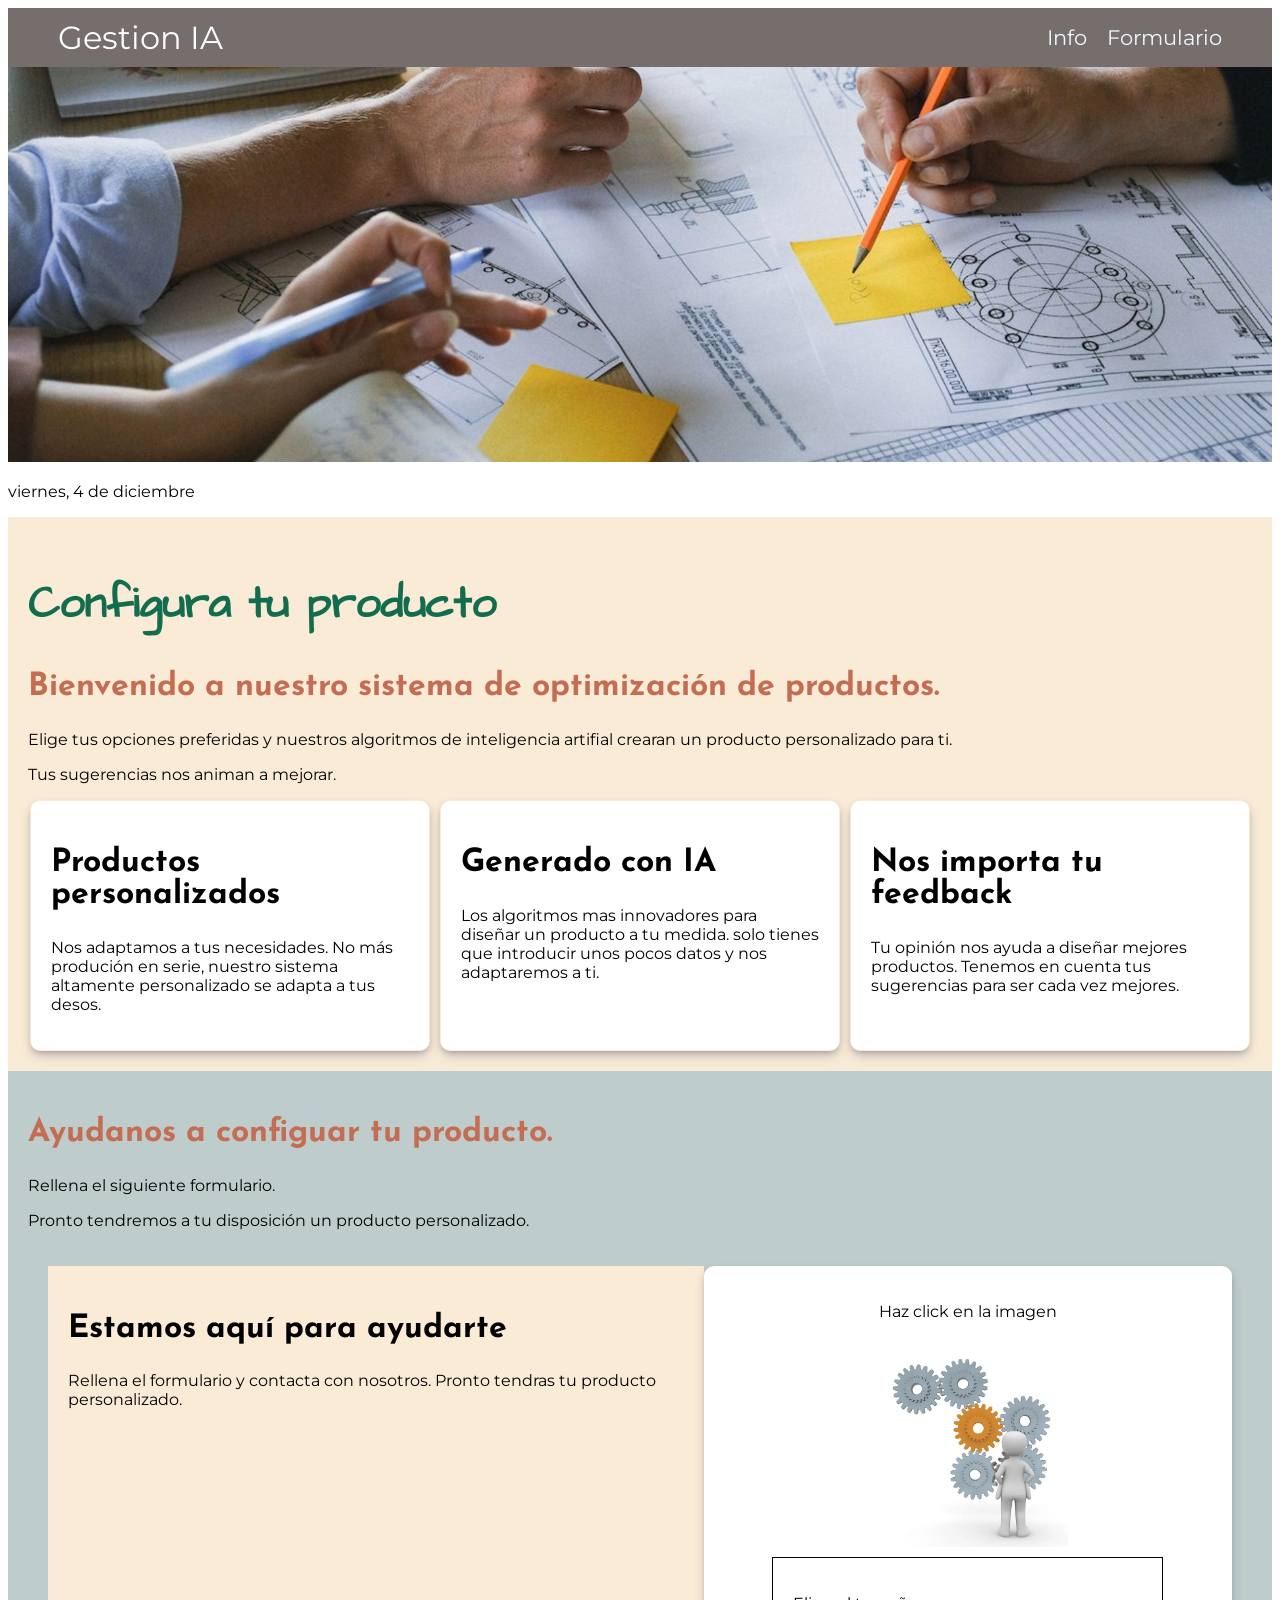
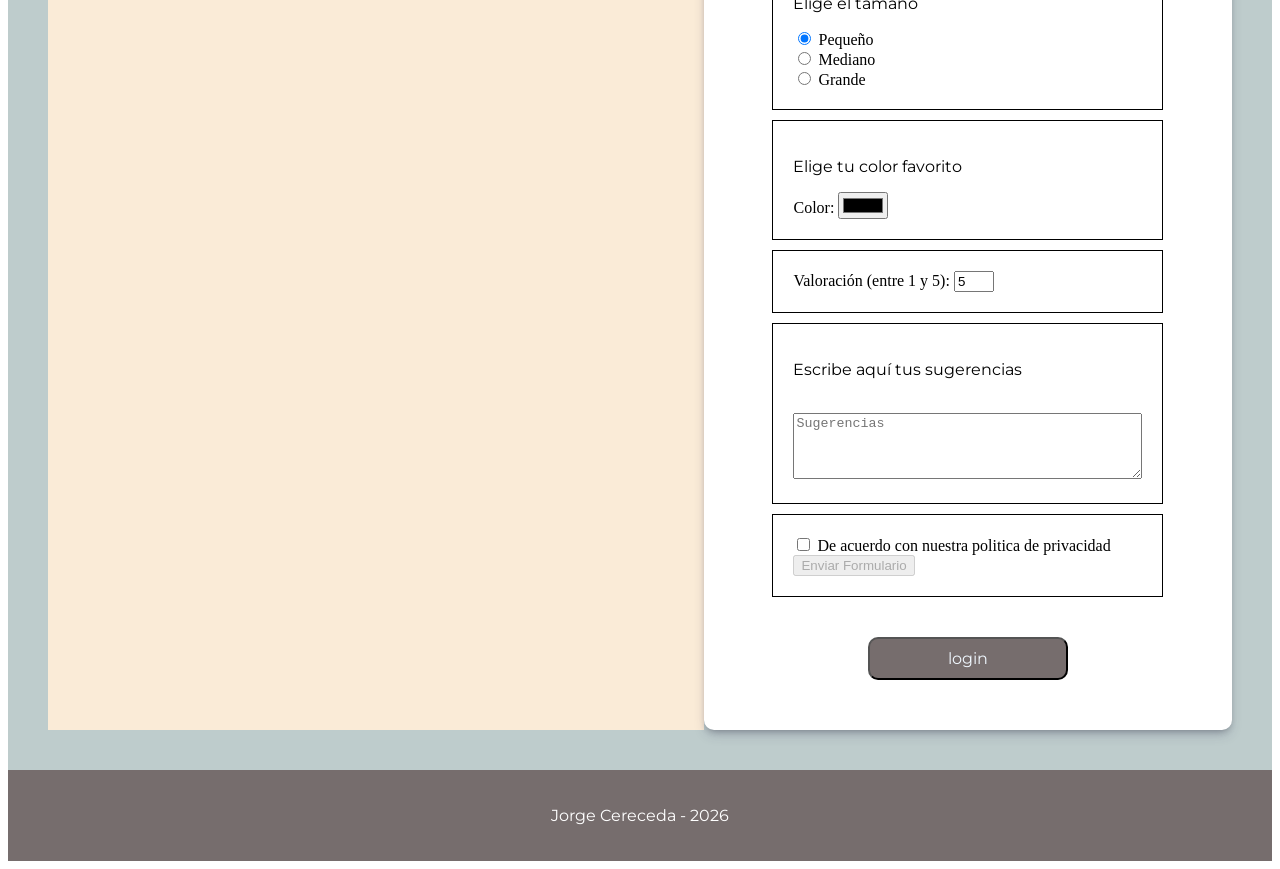
<file: index.html>
<!DOCTYPE html>
<html lang="en">

<head>
    <meta charset="UTF-8">
    <meta name="viewport" content="width=device-width, initial-scale=1.0">
    <title>Configuración inteligente de productos.</title>
    <meta name="description" content="Configuración inteligente de productos. Nuestros algoritmos de IA personalizan tu experiencia a partir de los datos suministrados">
    <link rel="stylesheet" href="styles.css">
    <link href='https://fonts.googleapis.com/css?family=Josefin Sans' rel='stylesheet'>
    <link href='https://fonts.googleapis.com/css?family=Montserrat' rel='stylesheet'>
    <link href='https://fonts.googleapis.com/css?family=Architects Daughter' rel='stylesheet'>
</head>

<body>

    <!--navbar -->
    <nav class="navbar">
        <p>Gestion IA</p>
        <ul class="navlink">
            <li><a href="info.html">Info</a></li>
            <li><a href="index.html#form">Formulario</a></li>
        </ul>
    </nav>

    <img src="img/gestion.jpg" alt="Configura tu producto" width=100% height=auto>
    <p id="date">fecha</p>
    

      
    <!--seccion informacion del proyecto -->
    
    <!--texto informativo -->
    <section class="informacion">
        <h1>Configura tu producto</h1>
        <h2>Bienvenido a nuestro sistema de optimización de productos.</h2>
        <p>Elige tus opciones preferidas y nuestros algoritmos de inteligencia artifial crearan un producto
            personalizado para ti.</p>
        <p>Tus sugerencias nos animan a mejorar.</p>

        <!--tarjetas -->
        <section class="cardcontainer">
            <article class="card">
                <h2>Productos personalizados</h2>
                <p>Nos adaptamos a tus necesidades. No más produción en serie,
                    nuestro sistema altamente personalizado se adapta a tus desos.
                </p>
            </article>

            <article class="card">
                <h2>Generado con IA</h2>
                <p>Los algoritmos mas innovadores para diseñar un producto a tu medida.
                    solo tienes que introducir unos pocos datos y nos adaptaremos a ti.
                </p>
            </article>
            <article class="card">
                <h2>Nos importa tu feedback</h2>
                <p>Tu opinión nos ayuda a diseñar mejores productos. Tenemos en cuenta tus sugerencias
                    para ser cada vez mejores.
                </p>
            </article>
        </section>

    </section>



    <!--seccion formulario -->
    <!--texto informativo -->
    <section class="formback">
        <h2>Ayudanos a configuar tu producto.</h2>
        <p>Rellena el siguiente formulario.</p>
        <p>Pronto tendremos a tu disposición un producto personalizado.</p>


        <!--formulario -->
        <form id="form" class="form">

          <!--panel 1 -->
            <div class="panel1">
                <h2>Estamos aquí para ayudarte</h2>
                <p> Rellena el formulario y contacta con nosotros. Pronto tendras tu producto personalizado.</p>

            </div>

          <!--panel 2-->
            <div class="panel2">
                <p>Haz click en la imagen</p>
                  <img src="img/Trabajando1.webp" id= "imagen" alt="haz click" width=200px height=200px>
                                
                <article class="card2">
                    <p>Elige el tamaño</p>
                    <input type="radio" id="pequeño" name="tamano" value="pequeño" checked>
                    <label for="pequeño">Pequeño</label><br>
                    <input type="radio" id="mediano" name="tamano" value="mediano">
                    <label for="mediano">Mediano</label><br>
                    <input type="radio" id="grande" name="tamano" value="grande">
                    <label for="grande">Grande</label>
                </article>


                <article class="card2">
                    <p>Elige tu color favorito
                    <p>
                    </p>
                    <label for="favcolor">Color:</label>
                    <input type="color" id="favcolor" name="favcolor">
                </article>
                <article class="card2">
                    <label for="valoracion">Valoración (entre 1 y 5):</label>
                    <input type="number" id="valoracion" name="valoracion" min="1" max="5" value="5">
                </article>
                <article class="card2">
                    <p>Escribe aquí tus sugerencias</p>
                    <br>
                    <textarea id="sugerencia" class="textarea" name="sugerencia" rows="4" cols="50" placeholder="Sugerencias"></textarea>
                </article>

                <article class="card2">

                    <input type="checkbox" id="aceptar" name="aceptar" value="aceptado">
                    <label for="enviar"> De acuerdo con nuestra politica de privacidad</label><br>

                    <input type="submit" id="enviar" value="Enviar Formulario" disabled>
                </article>

                  <button type="button" id="loginbutton" class="button">login</button>
            </div>
        </form>
    </section>

    <!--modal login-->
     <div class="modal" id="modal">
        <div class="modalcontent">
    <button type="button" id="closebutton" class="closebutton">X</button>
    <form >
        <label for="username">Nombre</label>
        <input type="text" id="username" name="username"><br><br>
        <label for="pasword">Contraseña</label>
        <input type="password" id="pasword" name="pasword"><br><br>
        <input type="submit" value="login" id="login">
    </form>
    </div>
    </div>

    <!--footer-->
    <footer class="footer">

        <p>Jorge Cereceda - 2026</p>
    </footer>


    <script src="script.js"></script>

</body>

</html>
</file>
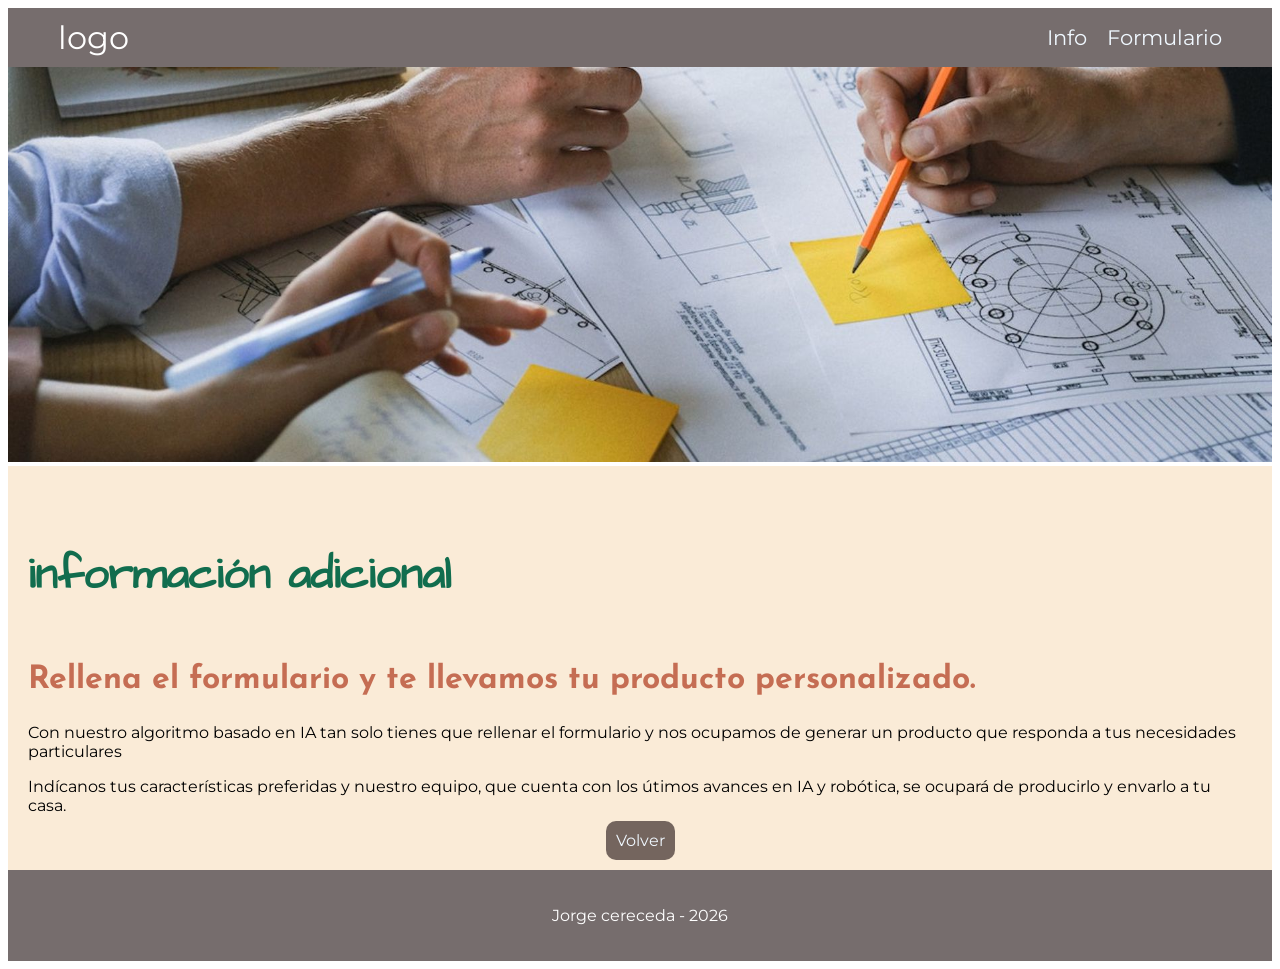
<file: info.html>
<!DOCTYPE html>
<html lang="en">

<head>
    <meta charset="UTF-8">
    <meta name="viewport" content="width=device-width, initial-scale=1.0">
    <title>Informacion sobre el servicio</title>
    <meta name="description" content="Personalización de productos mediante recogida de datos y algoritmos de IA">
    <link rel="stylesheet" href="styles.css">
    <link href='https://fonts.googleapis.com/css?family=Josefin Sans' rel='stylesheet'>
    <link href='https://fonts.googleapis.com/css?family=Montserrat' rel='stylesheet'>
    <link href='https://fonts.googleapis.com/css?family=Architects Daughter' rel='stylesheet'>
</head>

<body>
    <!--navbar -->
    <nav class="navbar">
        <p>logo</p>
        <ul class="navlink">
            <li><a href="info.html" target="_blank">Info</a></li>
            <li><a href="index.html#form">Formulario</a></li>
        </ul>
    </nav>

    <img src="img/gestion.jpg" alt="Configura tu producto" width=100% height=auto>


    <!--informacion-->
    <section>
        <article class="adicional">
            <section>
            <h1>información adicional</h1>

            <h2>
                Rellena el formulario y te llevamos tu producto personalizado.
            </h2>
            <p>Con nuestro algoritmo basado en IA tan solo tienes que rellenar el formulario y nos ocupamos de generar
                un producto que responda a tus necesidades particulares</p>
            <p>Indícanos tus características preferidas y nuestro equipo, que cuenta con los útimos avances en IA y
                robótica, se ocupará de
                producirlo y envarlo a tu casa.
            </p>
            </section>
            <!--boton volver-->
            <section>
            <a href="index.html" class="button">Volver</a>
            </section>
        </article>
    </section>



    <!--footer-->
    <footer class="footer">

        <p>Jorge cereceda - 2026</p>
    </footer>
</body>

</html>
</file>
<file: styles.css>
* {
    box-sizing: border-box;
}

/*fuentes*/
h1 {
    font-family: 'Architects Daughter';
    font-size: 44px;
    color: rgb(17, 109, 78);
}

h2 {
    font-family: 'Josefin Sans';
    font-size: 32px;
    color: rgb(197, 109, 83);
}

p {
    font-family: 'Montserrat';
    font-size: 16px;
}



/*barra navegacion*/
.navbar {
    background-color: rgba(39, 25, 25, 0.63);
    color: rgb(255, 255, 255);
    font-size: 1.3rem;
    padding: 10px 50px;
    display: flex;
    justify-content: space-between;
    align-items: center;
    margin: 0px;
}

.navlink {
    display: flex;
    flex-direction: row;
    justify-content: end;
    margin: 0px;
    gap: 20px;
    list-style-type: none;
}

.navlink a {
    color: aliceblue;
    text-decoration: none;
    font-family: 'Montserrat';
}

.navbar p {
    margin: 0px;
    font-family: 'Montserrat';
    font-size: 2rem;
}

/*footer*/
.footer {
    background-color: rgba(39, 25, 25, 0.63);
    color: rgb(255, 255, 255);
    display: flex;
    justify-content: center;
    padding: 20px;
}


/* seccion informacion*/

.informacion {
    background-color: antiquewhite;
    padding: 20px;
}

.card {
    border-style: solid;
    border-width: 1px;
    border-color: antiquewhite;
    border-radius: 10px;
    padding: 20px;
    background-color: white;
    width: 30%;
    min-width: 400px;
    box-shadow: rgba(50, 50, 93, 0.25) 0px 6px 12px -2px, rgba(0, 0, 0, 0.3) 0px 3px 7px -3px;
}

.card h2 {
    color: black;
}

.cardcontainer {
    display: flex;
    flex-wrap: wrap;
    justify-content: center;
    gap: 10px;
}




/*seccion formulario*/
.formback {
    background-color: rgb(190, 204, 204);
    padding: 20px;
}

.form {
    display: flex;
    justify-content: space-between;
    padding: 20px;
    margin: auto;
}

.panel1 h2 {
    color: black;
}

.panel1 {
    background-color: antiquewhite;
    padding: 20px;
}

.panel2 {
    background-color: rgb(255, 255, 255);
    padding: 20px;
    width: 600px;
    border-radius: 10px;
    box-shadow: rgba(50, 50, 93, 0.25) 0px 6px 12px -2px, rgba(0, 0, 0, 0.3) 0px 3px 7px -3px;

    display: flex;
    flex-direction: column;
    align-items: center;
    gap: 10px;
}

.card2 {
    border-style: solid;
    border-width: 1px;
    padding: 20px;
    margin: auto;
    width: 80%;

}

.textarea {
    width: 100%;
    resize: vertical;
}

/*pagina informacion*/
/*adicional*/
.adicional {
    background-color: antiquewhite;
    padding: 20px;
    display: flex;
    flex-direction: column;
    align-items: center;
}

/*boton*/
.button {
    background-color: rgba(39, 25, 25, 0.63);
    color: aliceblue;
    border-radius: 10px;
    padding: 10px;
    text-decoration: none;
    font-family: 'Montserrat';
    font-size: 16px;
    margin: 30px;
    width: 200px;

}


/*cuadro modal*/
.modal {
    display: none;
    position: fixed;
    padding-top: 20px;
    z-index: 1;
    left: 0;
    top: 0;
    width: 100%;
    height: 100%;
    background-color: rgba(0,0,0,0.5);
}

.modalcontent{
    background-color: white;
    padding: 20px;
    width: 30%;
    border-radius: 10px;
    margin: auto;
    box-shadow: rgba(50, 50, 93, 0.25) 0px 6px 12px -2px, rgba(0, 0, 0, 0.3) 0px 3px 7px -3px;
}

.closebutton {
  color: #aaa;
    float:right;
  font-size: 28px;
  font-weight: bold;
}

/* mediaqueries*/
@media (max-width: 720px) {
    .cardcontainer {
        flex-direction: column;
    }

    .card {
        width: 90%;
    }

    .form {
        flex-direction: column;
        width: 100%;
    }

    .panel1 {
        width: 100%;
    }

    .panel2 {
        width: 100%;
    }

    .modalcontent{
        width: 80%;
        left: 10%;
    }
}
</file>
